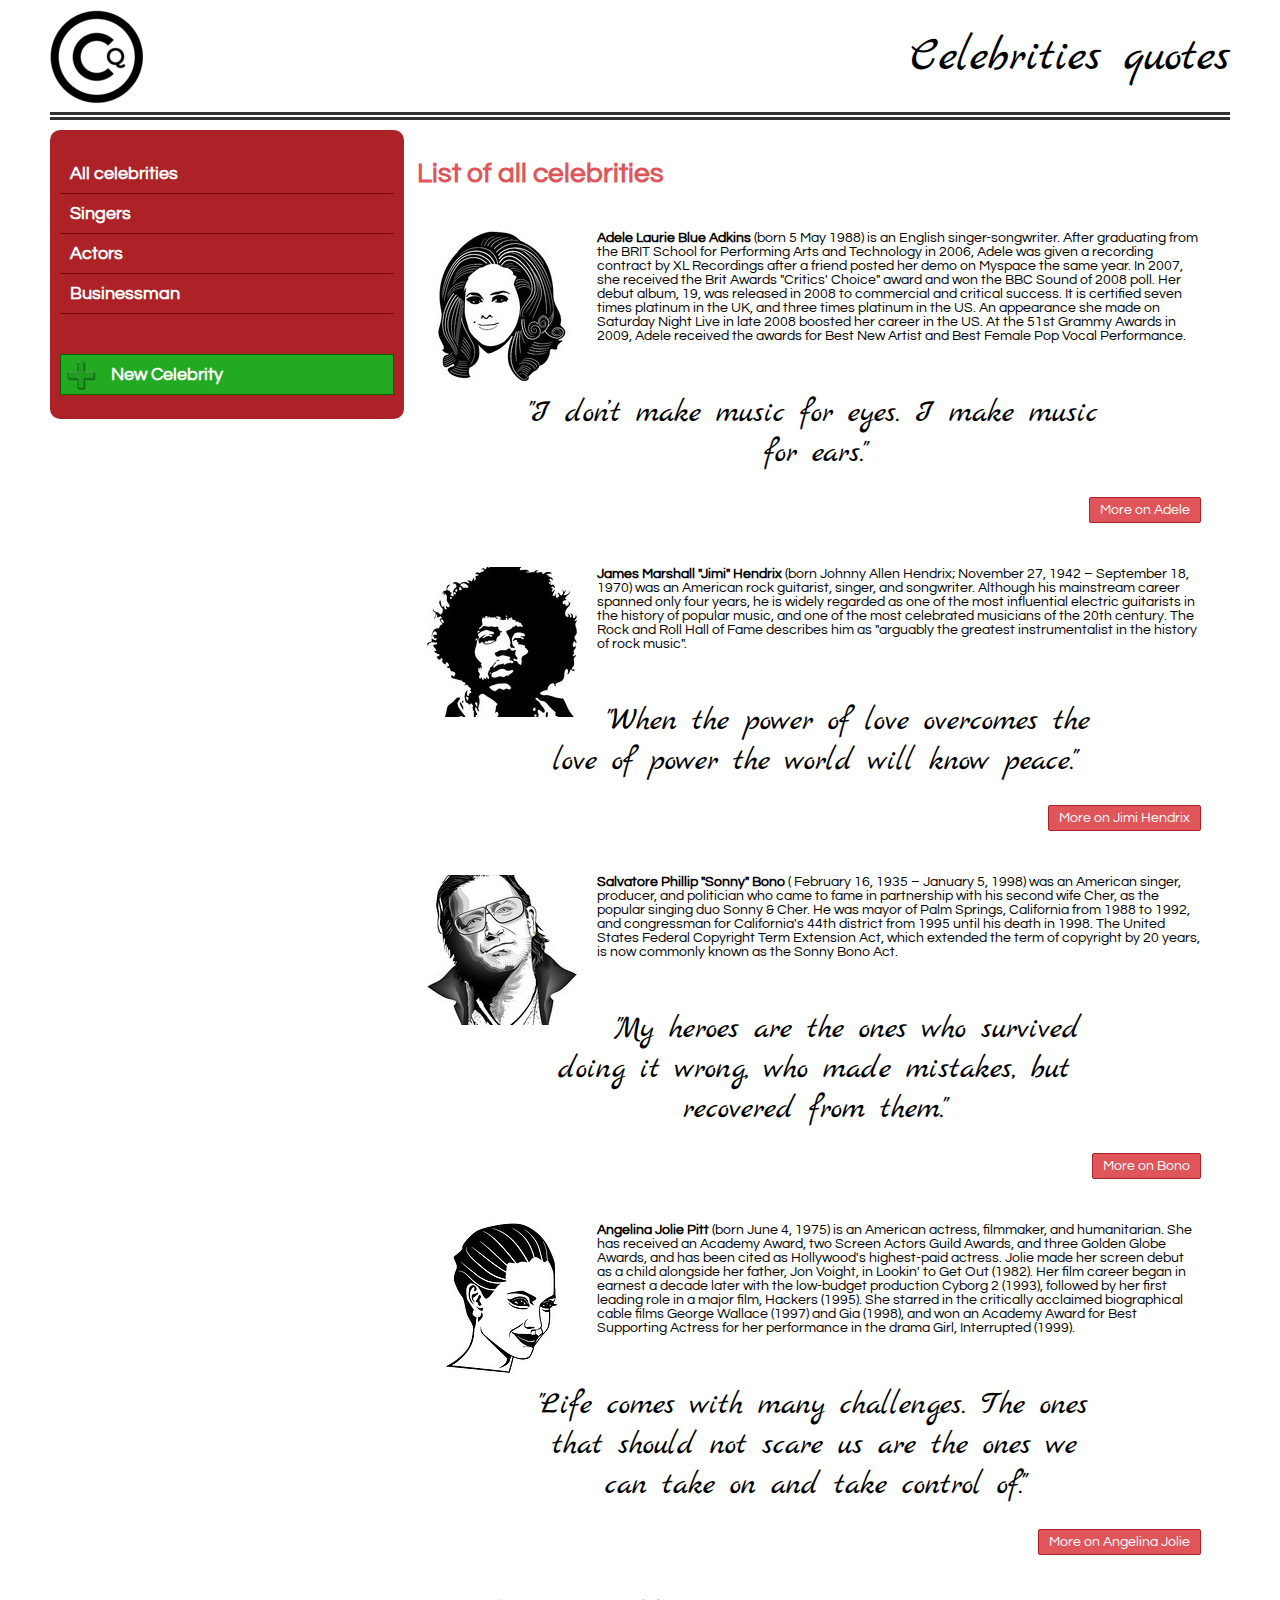
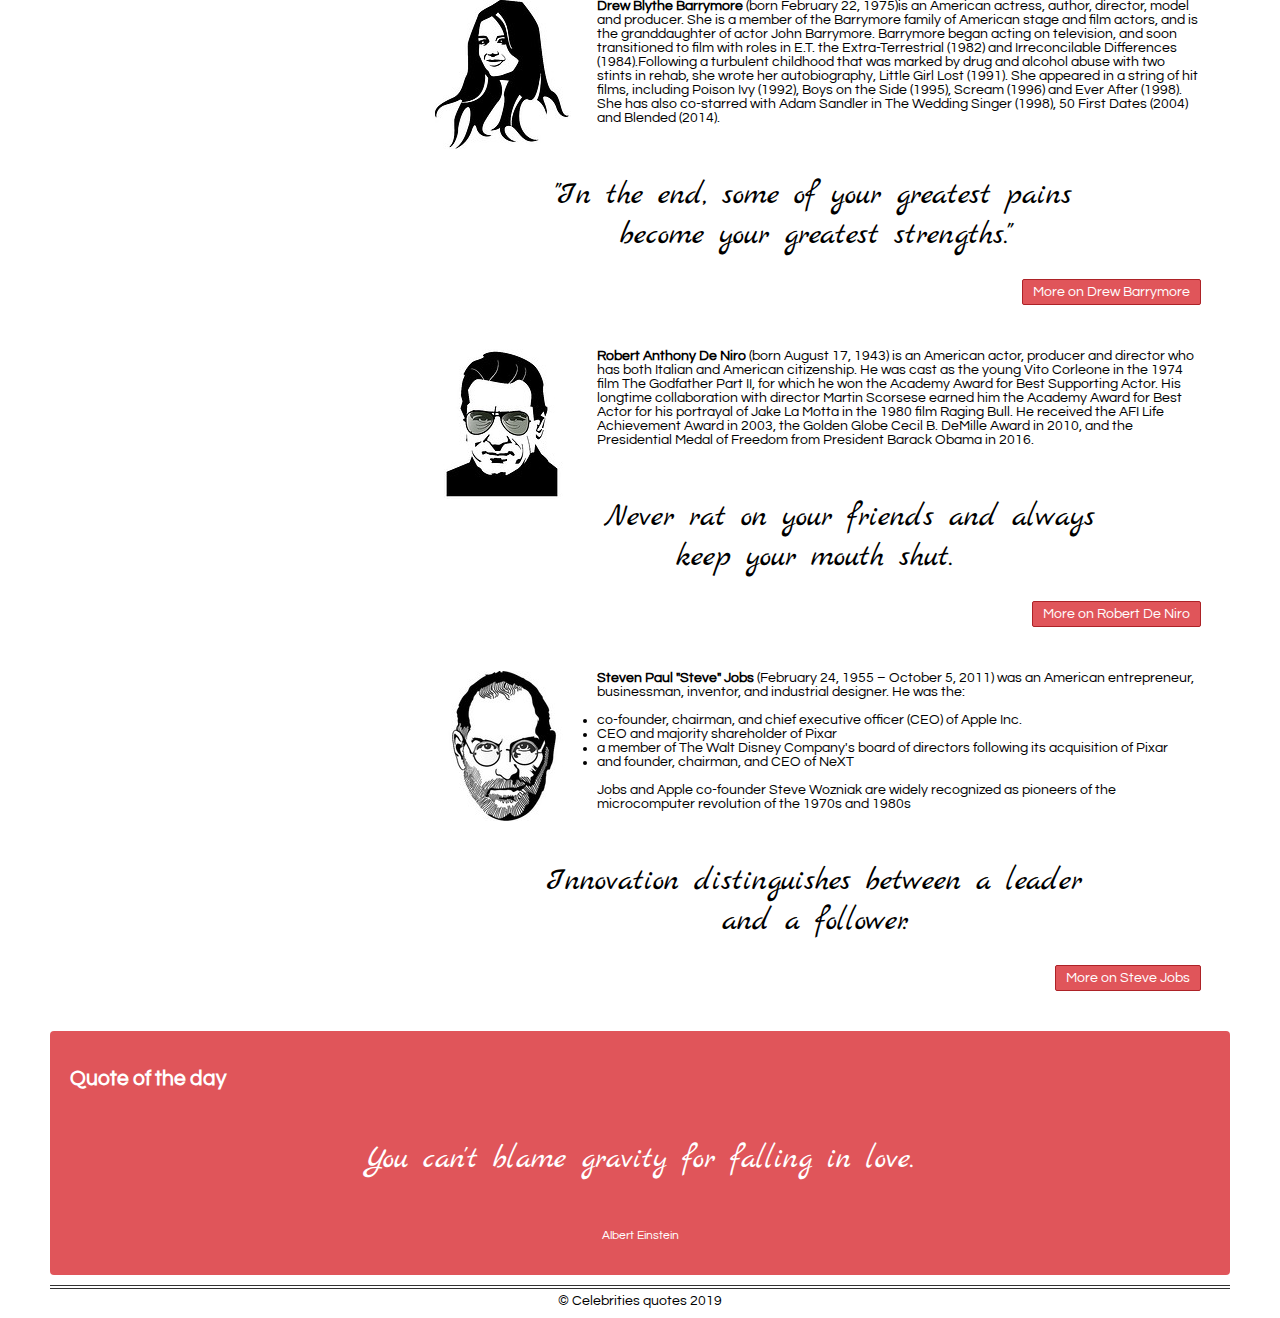
<file: theme/index.html>
<!DOCTYPE html>
<html>

    <head>
        <title>Celebrities quotes</title>
        <meta charset="UTF-8">
        <meta name="viewport" content="width=device-width, initial-scale=1.0">
        <link rel="stylesheet" type="text/css" href="https://fonts.googleapis.com/css?family=Marck+Script|Questrial">
        <link rel="stylesheet" type="text/css" href="assets/css/main.css">
        <link rel="shortcut icon" type="image/x-icon" href="assets/images/favicon.ico">
    </head>

    <body>

        <header>
            <div id="logo">
                <a href="#"><img src="assets/images/logo.png" alt="logo"></a>
            </div>
            <div id="site-title">
                Celebrities quotes
            </div>
        </header>

        <nav>         <!-- ///////A-Z order///////-->
            <ul>
                <li>
                    <a href="#">All celebrities</a>
                </li>
                <li>
                    <a href="#">Singers</a>
                </li>
                <li>
                    <a href="#">Actors</a>
                </li>
                <li>
                    <a href="#">Businessman</a>
                </li>
                <li class="celeb-add-new">
                    <a href="#">New Celebrity</a>
                </li>

            </ul>
        </nav>

        <main>
            <h1>List of all celebrities</h1>
            <article class="celeb">
                <div>
                    <div class="celeb-image">
                        <a href="#">
                            <img src="assets/images/adele.jpg" alt="Adele">
                        </a>
                    </div>

                    <div class="celeb-resume">
                        <p>
                            <strong>Adele Laurie Blue Adkins</strong> (born 5 May 1988) is an English singer-songwriter. 
                            After graduating from the BRIT School for Performing Arts and Technology in 2006,
                            Adele was given a recording contract by XL Recordings after a friend posted her demo on Myspace the same year.
                            In 2007, she received the Brit Awards "Critics' Choice" award and won the BBC Sound of 2008 poll.
                            Her debut album, 19, was released in 2008 to commercial and critical success.
                            It is certified seven times platinum in the UK, and three times platinum in the US.
                            An appearance she made on Saturday Night Live in late 2008 boosted her career in the US. 
                            At the 51st Grammy Awards in 2009, Adele received the awards for Best New Artist and Best Female Pop Vocal Performance.
                        </p>
                    </div>
                </div>
                <div>
                    <blockquote>"I don’t make music for eyes. I make music for ears."</blockquote>
                </div>
                <div class="celeb-link">
                    <a href="#">More on Adele</a>
                </div>
            </article>

            <article class="celeb">
                <div>
                    <div class="celeb-image">
                        <a href="#">
                            <img src="assets/images/jimi.jpg" alt="Jimi Hendrix">
                        </a>
                    </div>

                    <div class="celeb-resume">
                        <p>
                            <strong>James Marshall "Jimi" Hendrix</strong> (born Johnny Allen Hendrix; November 27, 1942 – September 18, 1970)
                            was an American rock guitarist, singer, and songwriter. 
                            Although his mainstream career spanned only four years,
                            he is widely regarded as one of the most influential electric guitarists in the history of popular music,
                            and one of the most celebrated musicians of the 20th century.
                            The Rock and Roll Hall of Fame describes him as "arguably the greatest instrumentalist in the history of rock music".
                        </p>
                    </div>
                </div>
                <div>
                    <blockquote>"When the power of love overcomes the love of power the world will know peace."</blockquote>
                </div>
                <div class="celeb-link">
                    <a href="#">More on Jimi Hendrix</a>
                </div>
            </article>

            <article class="celeb">
                <div>
                    <div class="celeb-image">
                        <a href="#">
                            <img src="assets/images/bono.jpg" alt="Bono">
                        </a>
                    </div>

                    <div class="celeb-resume">
                        <p>
                            <strong>Salvatore Phillip "Sonny" Bono</strong> ( February 16, 1935 – January 5, 1998) 
                            was an American singer, producer, and politician who came to fame in partnership with his second wife Cher, 
                            as the popular singing duo Sonny & Cher. He was mayor of Palm Springs, California from 1988 to 1992, 
                            and congressman for California's 44th district from 1995 until his death in 1998. The United States Federal Copyright Term Extension Act,
                            which extended the term of copyright by 20 years, is now commonly known as the Sonny Bono Act.</p>
                    </div>
                </div>
                <div>
                    <blockquote>"My heroes are the ones who survived doing it wrong, who made mistakes, but recovered from them."</blockquote>
                </div>
                <div class="celeb-link">
                    <a href="#">More on Bono</a>
                </div>
            </article>

            <article class="celeb">
                <div>
                    <div class="celeb-image">
                        <a href="#">
                            <img src="assets/images/jolie.jpg" alt="Angelina Jolie">
                        </a>
                    </div>

                    <div class="celeb-resume">
                        <p>
                            <strong>Angelina Jolie Pitt</strong> (born June 4, 1975) is an American actress, filmmaker, 
                            and humanitarian. She has received an Academy Award, two Screen Actors Guild Awards, 
                            and three Golden Globe Awards, and has been cited as Hollywood's highest-paid actress. 
                            Jolie made her screen debut as a child alongside her father, Jon Voight, in Lookin' to Get Out (1982). 
                            Her film career began in earnest a decade later with the low-budget production Cyborg 2 (1993), 
                            followed by her first leading role in a major film, Hackers (1995). She starred in the critically 
                            acclaimed biographical cable films George Wallace (1997) and Gia (1998), and won an 
                            Academy Award for Best Supporting Actress for her performance in the drama Girl, Interrupted (1999).</p>
                    </div>
                </div>
                <div>
                    <blockquote>"Life comes with many challenges. The ones that should not scare us are the ones we can take on 
                        and take control of."</blockquote>
                </div>
                <div class="celeb-link">
                    <a href="#">More on Angelina Jolie</a>
                </div>
            </article>

            <article class="celeb">
                <div>
                    <div class="celeb-image">
                        <a href="#">
                            <img src="assets/images/drew.jpg" alt="Drew Barrymore">
                        </a>
                    </div>

                    <div class="celeb-resume">
                        <p>
                            <strong>Drew Blythe Barrymore</strong> (born February 22, 1975)is an American actress, author, director, 
                            model and producer. She is a member of the Barrymore family of American stage and film actors, 
                            and is the granddaughter of actor John Barrymore. Barrymore began acting on television, 
                            and soon transitioned to film with roles in E.T. the Extra-Terrestrial (1982)
                            and Irreconcilable Differences (1984).Following a turbulent childhood that was marked by drug and alcohol
                            abuse with two stints in rehab, she wrote her autobiography, Little Girl Lost (1991). 
                            She appeared in a string of hit films, including Poison Ivy (1992), Boys on the Side (1995),
                            Scream (1996) and Ever After (1998). She has also co-starred with Adam Sandler in The Wedding Singer (1998), 
                            50 First Dates (2004) and Blended (2014).</p>
                    </div>
                </div>
                <div>
                    <blockquote>"In the end, some of your greatest pains become your greatest strengths."</blockquote>
                </div>
                <div class="celeb-link">
                    <a href="#">More on Drew Barrymore</a>
                </div>
            </article>

            <article class="celeb">
                <div>
                    <div class="celeb-image">
                        <a href="#">
                            <img src="assets/images/deniro.jpg" alt="Robert De Niro">
                        </a>
                    </div>

                    <div class="celeb-resume">
                        <p>
                            <strong>Robert Anthony De Niro</strong> (born August 17, 1943) is an American actor, producer and director who has both Italian and American citizenship.
                            He was cast as the young Vito Corleone in the 1974 film The Godfather Part II, for which he won the Academy Award for Best Supporting Actor.
                            His longtime collaboration with director Martin Scorsese earned him the Academy Award for Best Actor for his portrayal of Jake La Motta in the 1980 film Raging Bull.
                            He received the AFI Life Achievement Award in 2003, the Golden Globe Cecil B. DeMille Award in 2010, and the Presidential Medal of Freedom from President Barack Obama in 2016.
                        </p>
                    </div>
                </div>
                <div>
                    <blockquote>Never rat on your friends and always keep your mouth shut.</blockquote>
                </div>
                <div class="celeb-link">
                    <a href="#">More on Robert De Niro</a>
                </div>
            </article>

            <article class="celeb">
                <div>
                    <div class="celeb-image">
                        <a href="#">
                            <img src="assets/images/jobs.jpg" alt="Steve Jobs">
                        </a>
                    </div>

                    <div class="celeb-resume">
                        <p>
                            <strong>Steven Paul "Steve" Jobs</strong> (February 24, 1955 – October 5, 2011) was an American entrepreneur, businessman, inventor, and industrial designer.
                            He was the:
                        </p>
                        <ul>
                            <li>co-founder, chairman, and chief executive officer (CEO) of Apple Inc.</li>
                            <li>CEO and majority shareholder of Pixar</li>
                            <li>a member of The Walt Disney Company's board of directors following its acquisition of Pixar</li>
                            <li>and founder, chairman, and CEO of NeXT</li>
                        </ul>
                        <p>Jobs and Apple co-founder Steve Wozniak are widely recognized as pioneers of the microcomputer revolution of the 1970s and 1980s</p>
                    </div>
                </div>
                <div>
                    <blockquote>Innovation distinguishes between a leader and a follower.</blockquote>
                </div>
                <div class="celeb-link">
                    <a href="#">More on Steve Jobs</a>
                </div>
            </article>

        </main>

        <aside>
            <h2>Quote of the day</h2>
            <blockquote>
                You can't blame gravity for falling in love. 
            </blockquote>
            <p><small>Albert Einstein</small></p>
        </aside>

        <footer>
            &copy; Celebrities quotes 2019
        </footer>

    </body>


</html>
</file>
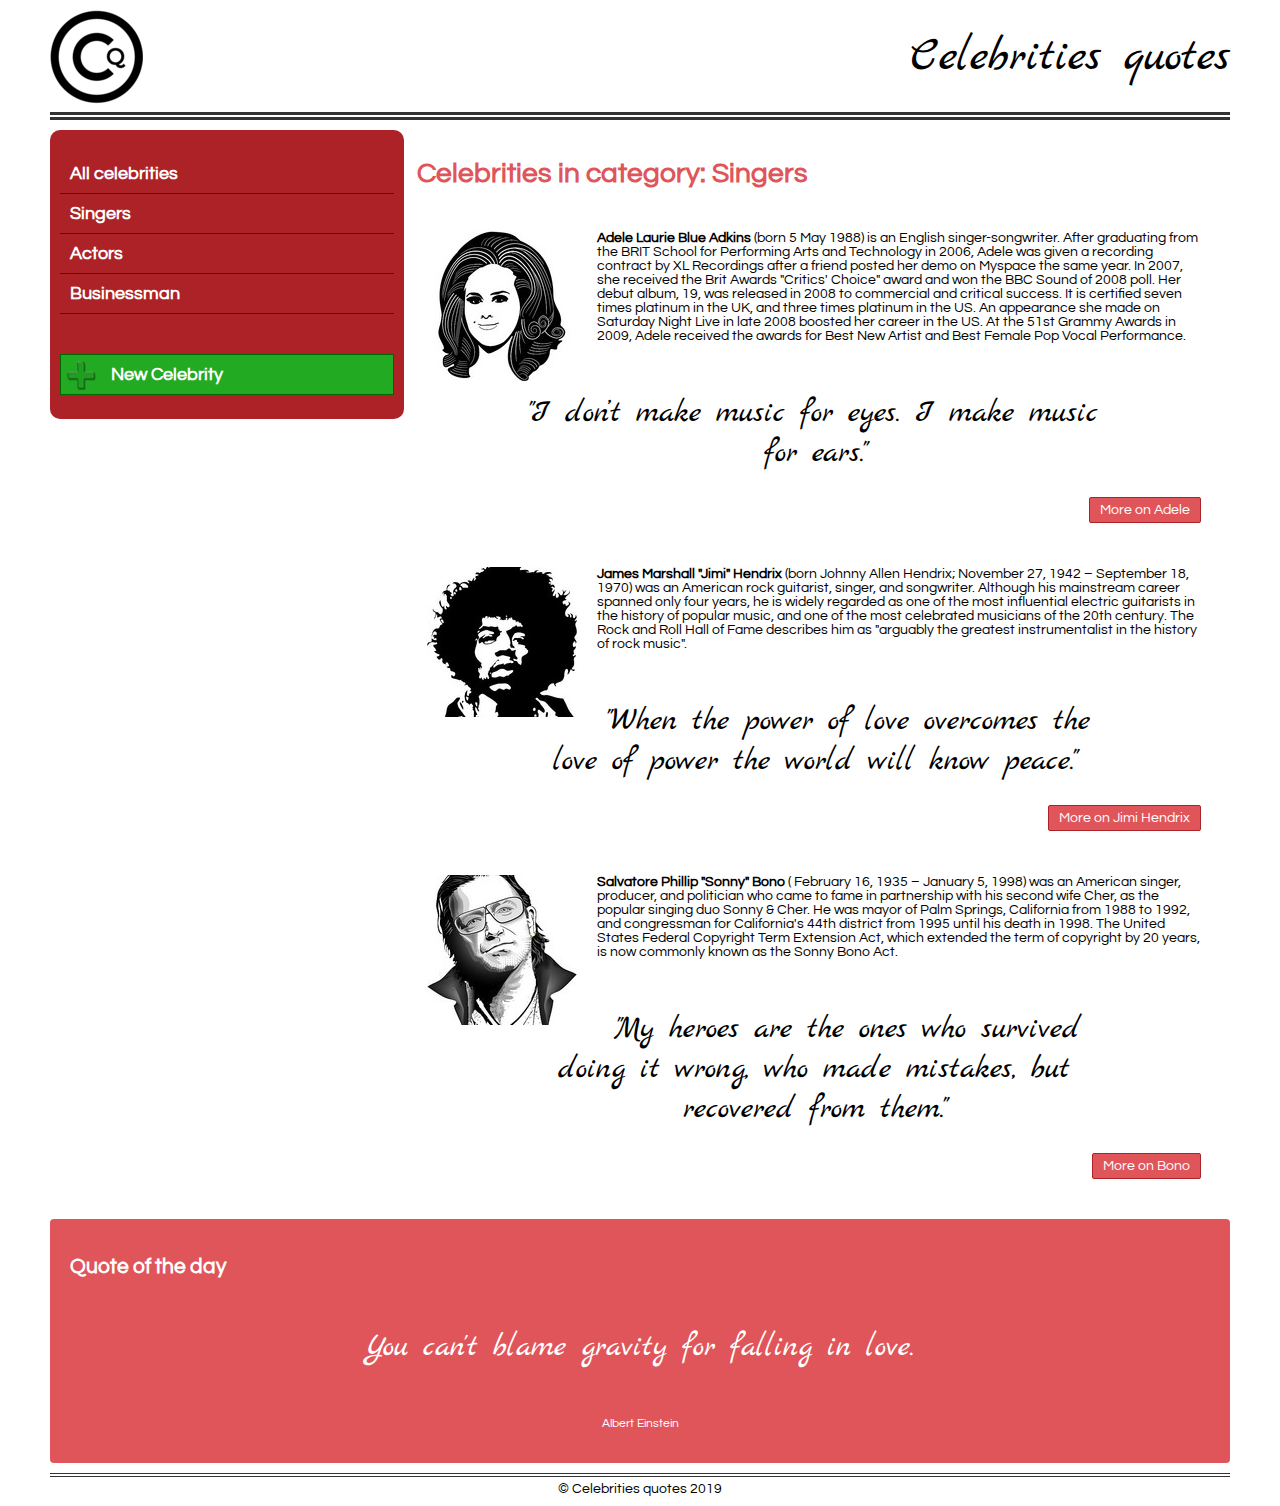
<file: theme/category.html>
<!DOCTYPE html>
<html>

    <head>
        <title>Celebrities quotes</title>
        <meta charset="UTF-8">
        <meta name="viewport" content="width=device-width, initial-scale=1.0">
        <link rel="stylesheet" type="text/css" href="https://fonts.googleapis.com/css?family=Marck+Script|Questrial">
        <link rel="stylesheet" type="text/css" href="assets/css/main.css">
        <link rel="shortcut icon" type="image/x-icon" href="assets/images/favicon.ico">
    </head>

    <body>

        <header>
            <div id="logo">
                <a href="#"><img src="assets/images/logo.png" alt="logo"></a>
            </div>
            <div id="site-title">
                Celebrities quotes
            </div>
        </header>

        <nav>         <!-- ///////A-Z order///////-->
            <ul>
                <li>
                    <a href="#">All celebrities</a>
                </li>
                <li>
                    <a href="#">Singers</a>
                </li>
                <li>
                    <a href="#">Actors</a>
                </li>
                <li>
                    <a href="#">Businessman</a>
                </li>
                <li class="celeb-add-new">
                    <a href="#">New Celebrity</a>
                </li>

            </ul>
        </nav>

        <main>
            <h1>Celebrities in category: Singers</h1>
            <article class="celeb">
                <div>
                    <div class="celeb-image">
                        <a href="#">
                            <img src="assets/images/adele.jpg" alt="Adele">
                        </a>
                    </div>

                    <div class="celeb-resume">
                        <p>
                            <strong>Adele Laurie Blue Adkins</strong> (born 5 May 1988) is an English singer-songwriter. 
                            After graduating from the BRIT School for Performing Arts and Technology in 2006,
                            Adele was given a recording contract by XL Recordings after a friend posted her demo on Myspace the same year.
                            In 2007, she received the Brit Awards "Critics' Choice" award and won the BBC Sound of 2008 poll.
                            Her debut album, 19, was released in 2008 to commercial and critical success.
                            It is certified seven times platinum in the UK, and three times platinum in the US.
                            An appearance she made on Saturday Night Live in late 2008 boosted her career in the US. 
                            At the 51st Grammy Awards in 2009, Adele received the awards for Best New Artist and Best Female Pop Vocal Performance.
                        </p>
                    </div>
                </div>
                <div>
                    <blockquote>"I don’t make music for eyes. I make music for ears."</blockquote>
                </div>
                <div class="celeb-link">
                    <a href="#">More on Adele</a>
                </div>
            </article>

            <article class="celeb">
                <div>
                    <div class="celeb-image">
                        <a href="#">
                            <img src="assets/images/jimi.jpg" alt="Jimi Hendrix">
                        </a>
                    </div>

                    <div class="celeb-resume">
                        <p>
                            <strong>James Marshall "Jimi" Hendrix</strong> (born Johnny Allen Hendrix; November 27, 1942 – September 18, 1970)
                            was an American rock guitarist, singer, and songwriter. 
                            Although his mainstream career spanned only four years,
                            he is widely regarded as one of the most influential electric guitarists in the history of popular music,
                            and one of the most celebrated musicians of the 20th century.
                            The Rock and Roll Hall of Fame describes him as "arguably the greatest instrumentalist in the history of rock music".
                        </p>
                    </div>
                </div>
                <div>
                    <blockquote>"When the power of love overcomes the love of power the world will know peace."</blockquote>
                </div>
                <div class="celeb-link">
                    <a href="#">More on Jimi Hendrix</a>
                </div>
            </article>

            <article class="celeb">
                <div>
                    <div class="celeb-image">
                        <a href="#">
                            <img src="assets/images/bono.jpg" alt="Bono">
                        </a>
                    </div>

                    <div class="celeb-resume">
                        <p>
                            <strong>Salvatore Phillip "Sonny" Bono</strong> ( February 16, 1935 – January 5, 1998) 
                            was an American singer, producer, and politician who came to fame in partnership with his second wife Cher, 
                            as the popular singing duo Sonny & Cher. He was mayor of Palm Springs, California from 1988 to 1992, 
                            and congressman for California's 44th district from 1995 until his death in 1998. The United States Federal Copyright Term Extension Act,
                            which extended the term of copyright by 20 years, is now commonly known as the Sonny Bono Act.</p>
                    </div>
                </div>
                <div>
                    <blockquote>"My heroes are the ones who survived doing it wrong, who made mistakes, but recovered from them."</blockquote>
                </div>
                <div class="celeb-link">
                    <a href="#">More on Bono</a>
                </div>
            </article>

        </main>

        <aside>
            <h2>Quote of the day</h2>
            <blockquote>
                You can't blame gravity for falling in love. 
            </blockquote>
            <p><small>Albert Einstein</small></p>
        </aside>

        <footer>
            &copy; Celebrities quotes 2019
        </footer>

    </body>


</html>
</file>
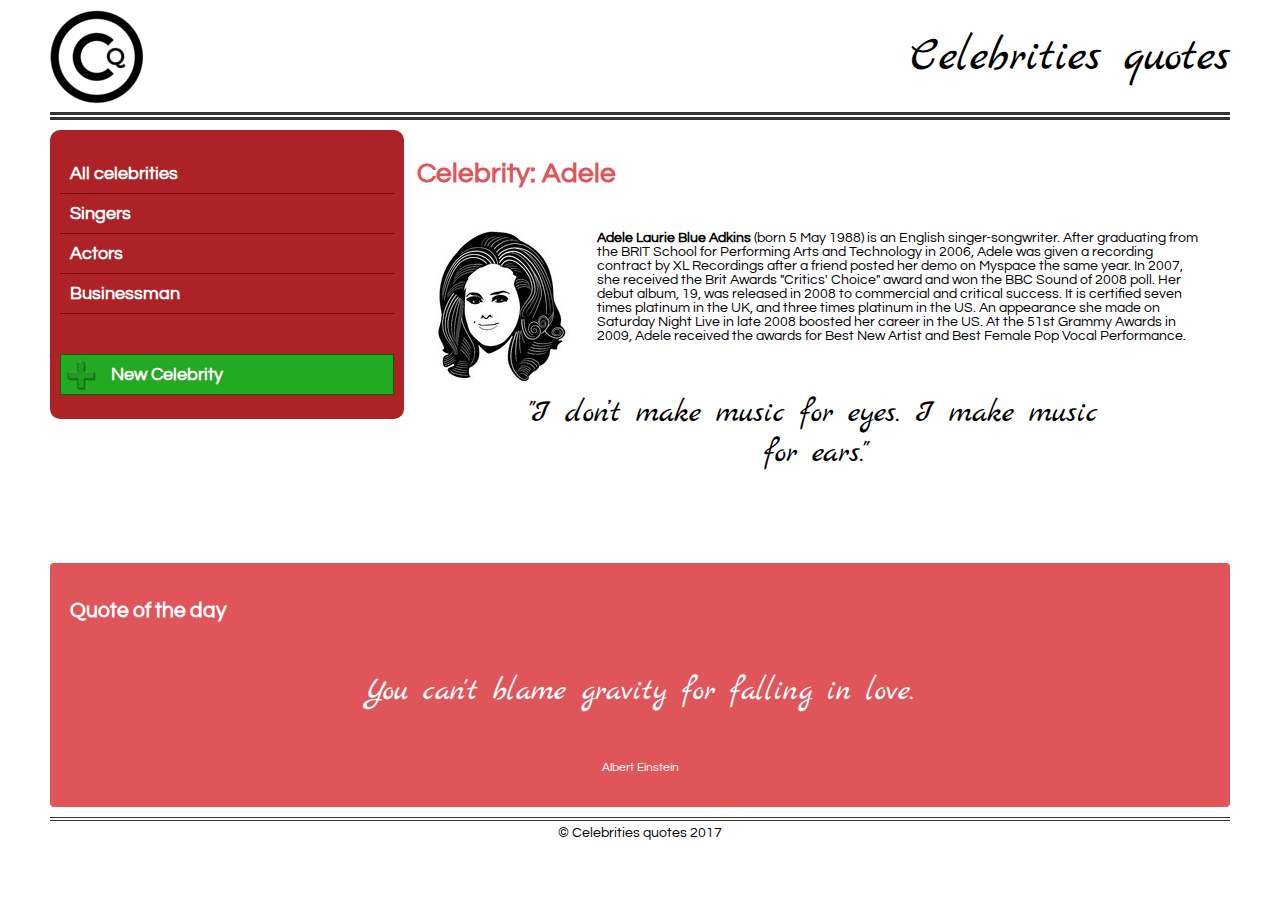
<file: theme/celebrity.html>
<!DOCTYPE html>
<html>

    <head>
        <title>Celebrities quotes</title>
        <meta charset="UTF-8">
        <meta name="viewport" content="width=device-width, initial-scale=1.0">
        <link rel="stylesheet" type="text/css" href="https://fonts.googleapis.com/css?family=Marck+Script|Questrial">
        <link rel="stylesheet" type="text/css" href="assets/css/main.css">
        <link rel="shortcut icon" type="image/x-icon" href="assets/images/favicon.ico">
    </head>

    <body>

        <header>
            <div id="logo">
                <a href="#"><img src="assets/images/logo.png" alt="logo"></a>
            </div>
            <div id="site-title">
                Celebrities quotes
            </div>
        </header>

        <nav>         <!-- ///////A-Z order///////-->
            <ul>
                <li>
                    <a href="#">All celebrities</a>
                </li>
                <li>
                    <a href="#">Singers</a>
                </li>
                <li>
                    <a href="#">Actors</a>
                </li>
                <li>
                    <a href="#">Businessman</a>
                </li>
                <li class="celeb-add-new">
                    <a href="#">New Celebrity</a>
                </li>

            </ul>
        </nav>

        <main>
            <h1>Celebrity: Adele</h1>
            <article class="celeb">
                <div>
                    <div class="celeb-image">
                        <a href="#">
                            <img src="assets/images/adele.jpg" alt="Adele">
                        </a>
                    </div>

                    <div class="celeb-resume">
                        <p>
                            <strong>Adele Laurie Blue Adkins</strong> (born 5 May 1988) is an English singer-songwriter. 
                            After graduating from the BRIT School for Performing Arts and Technology in 2006,
                            Adele was given a recording contract by XL Recordings after a friend posted her demo on Myspace the same year.
                            In 2007, she received the Brit Awards "Critics' Choice" award and won the BBC Sound of 2008 poll.
                            Her debut album, 19, was released in 2008 to commercial and critical success.
                            It is certified seven times platinum in the UK, and three times platinum in the US.
                            An appearance she made on Saturday Night Live in late 2008 boosted her career in the US. 
                            At the 51st Grammy Awards in 2009, Adele received the awards for Best New Artist and Best Female Pop Vocal Performance.
                        </p>
                    </div>
                </div>
                <div>
                    <blockquote>"I don’t make music for eyes. I make music for ears."</blockquote>
                </div>
            </article>

        </main>

        <aside>
            <h2>Quote of the day</h2>
            <blockquote>
                You can't blame gravity for falling in love. 
            </blockquote>
            <p><small>Albert Einstein</small></p>
        </aside>

        <footer>
            &copy; Celebrities quotes 2017
        </footer>

    </body>


</html>
</file>
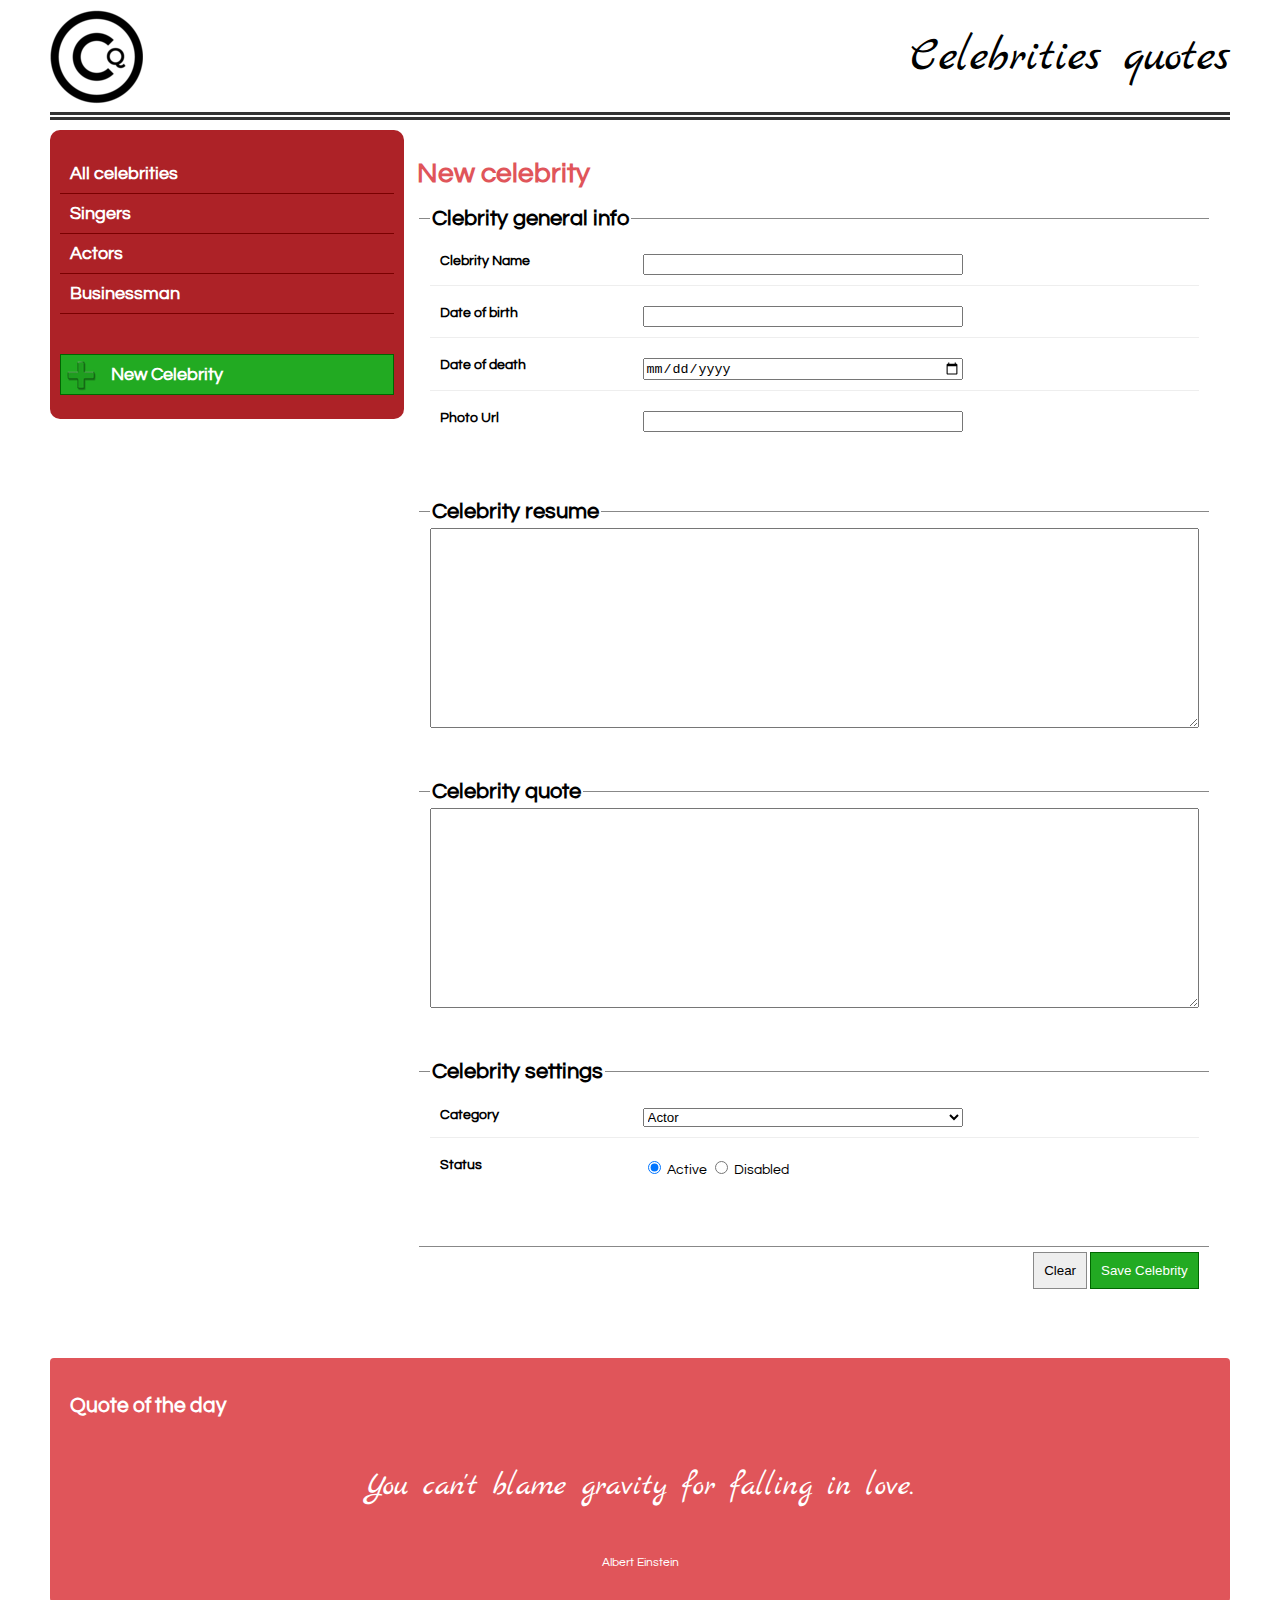
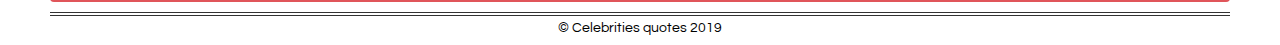
<file: theme/new-celeb.html>
<!DOCTYPE html>
<html>
    <head>
        <title>Celebrities quotes</title>
        <meta charset="UTF-8">
        <meta name="viewport" content="width=device-width, initial-scale=1.0">
        <link rel="stylesheet" type="text/css" href="https://fonts.googleapis.com/css?family=Marck+Script|Questrial">
        <link rel="stylesheet" type="text/css" href="assets/css/main.css"> 
        <link rel="stylesheet" type="text/css" href="assets/css/form.css">
    </head>

    <body>

        <header>
            <div id="logo">
                <a href="#"><img src="assets/images/logo.png" alt="logo"></a>
            </div>
            <div id="site-title">
                Celebrities quotes
            </div>
        </header>

        <nav>         <!-- ///////A-Z order///////-->
            <ul>
                <li>
                    <a href="#">All celebrities</a>
                </li>
                <li>
                    <a href="#">Singers</a>
                </li>
                <li>
                    <a href="#">Actors</a>
                </li>
                <li>
                    <a href="#">Businessman</a>
                </li>
                <li class="celeb-add-new">
                    <a href="#">New Celebrity</a>
                </li>

            </ul>
        </nav>

        <main>
            <h1>New celebrity</h1>

            <form id="new-celeb-form" action="">

                <fieldset>
                    <legend>Clebrity general info</legend>
                    <div class="input-group">
                        <label>Clebrity Name</label>
                        <input type="text" name="celebrity_name" value="" required="required">
                        <!-- Ovde teba da se stavi obicno tekstualno polje pod nazivom "celebrity_name" koje je obavezno!!! -->
                    </div>
                    
                    <div class="input-group">
                        <label>Date of birth</label>
                        <input type="text" name="celebrity_date_of_birth" value="" required="required">
                        <!-- Ovde teba da se stavi obicno tekstualno polje pod nazivom "celebrty_date_of_birth" koje je obavezno!!! -->
                    </div>
                    
                    <div class="input-group">
                        <label>Date of death</label>
                        <input type="date" name="celebrty_date_of_death" value="">
                        <!-- Ovde teba da se stavi tekstualno polje  za unos datuma pod nazivom "celebrty_date_of_death" koje nije obavezno!!!
                             STETA SAMO STO U FIREFOX-U NIJE PODRZAN OVAJ TYPE DOK U CHROME-U IZGLEDA SUPER.-->
                    </div>
                    
                    <div class="input-group">
                        <label>Photo Url</label>
                        <input type="url" name="celebrity_photo_url" value="">
                        <!-- Ovde teba da se stavi tekstualno polje za unos url-a pod nazivom "celebrty_photo_url" koje nije obavezno!!! -->
                    </div>
                </fieldset>

                <fieldset>
                    <legend>Celebrity resume</legend>

                    <textarea name="celebrity_resume" cols="50" rows="10" required="required"></textarea>
                    <!-- Ovde teba da se stavi tekstualno polje veceg teksta u vise linija pod nazivom "celebrity_resume" koje je obavezno!!! -->
                </fieldset>

                <fieldset>
                    <legend>Celebrity quote</legend>

                    <textarea name="celebrity_quote" cols="50" rows="2" required="required"></textarea>
                    <!-- Ovde teba da se stavi tekstualno polje veceg teksta u vise linija pod nazivom "celebrity_quote" koje je obavezno!!! -->
                </fieldset>

                <fieldset>
                    <legend>Celebrity settings</legend>
                    <div class="input-group">
                        <label>Category</label>

                        <select name="celebrity_category">
                            <option value="singer">Singer</option>
                            <option value="businessman">Businessman</option>
                            <option value="politician">Politician</option>
                            <option value="actor" selected>Actor</option>
                        </select>
                    </div>
                    <div class="input-group">
                        <label>Status</label>
                        <div class="inline-options">

                            <input type="radio" name="celebrity_status" value="active" id="act" checked> <label for="act">Active</label>
                            <input type="radio" name="celebrity_status" value="disabled" id="dis"> <label for="dis">Disabled</label>
                        </div>
                    </div>
                </fieldset>

                <fieldset class="form-footer">
                    <button type="reset">Clear</button>
                    <button type="submit">Save Celebrity</button>
                </fieldset>

            </form>

        </main>

        <aside>
            <h2>Quote of the day</h2>
            <blockquote>
                You can't blame gravity for falling in love. 
            </blockquote>
            <p><small>Albert Einstein</small></p>
        </aside>

        <footer>
            &copy; Celebrities quotes 2019
        </footer>

    </body>


</html>
</file>
<file: theme/assets/css/main.css>
* {box-sizing: border-box;}

body {
    width: 1200px;
    font-family: 'Questrial', sans-serif;
    margin: 0px auto;
    padding: 10px;
    font-size: 14px;
}

blockquote {
    font-family: 'Marck Script', cursive;
    font-size: 32px;
    padding: 20px;
    text-align: center;
    margin: 30px 80px;
}

h1, h2, h3, h4, h5, h6 {
    color: #e0555a;
}

header {
    margin-bottom: 10px;
    padding-bottom: 5px;
    border-bottom: 8px double #333;
    position: relative;
}

#logo, #site-title {
    display: inline-block;
}

#site-title {
    position: absolute ;
    right: 0px;
    padding-top: 18px;
    font: 48px 'Marck Script', cursive;
}

nav, main {
    display: inline-block;
}

nav {
    width: 30%;
    background-color: #ad2227;
    border-radius: 10px;
    padding: 10px;
    vertical-align: top;
}

main {
    width: 69%;
    padding: 10px;
}

aside {
    background-color: #e0555a;
    color: white;
    margin-top: 10px;
    padding: 20px;
    border-radius: 4px;
}

aside h2 {
    color: white;
}

small {
    display: block;
    text-align: center;
}

footer {
    border-top: 4px double #333;
    padding-top: 5px;
    text-align: center;
    margin-top: 10px;
}

nav ul {
    padding: 0px;
    list-style: none;
}

nav a {
    display: block;
    font-weight: bold;
    color: white;
    font-size: 18px;
    text-decoration: none;
    padding: 10px;
    border-bottom: 1px solid #7a0000;
}

nav li li a {
    font-size: 14px;
    background-color: #fa6f74;
}

nav a:hover {
    background-color: #e0555a;
}

article.celeb {
    padding: 10px;
    margin-top: 10px;
    margin-bottom: 10px;
}

article.celeb:hover {
    background-color: #eee;
    box-shadow: 0px 0px 2px 2px #bbb;
}

article.celeb div.celeb-image {
    float: left;
    margin-right: 20px;
}

article.celeb {
    position: relative;
}

article.celeb div.celeb-link a {
    display: inline-block;
    position: absolute;
    right: 10px;
    bottom: 10px;
    border: 1px solid #ad2227;
    border-radius: 2px;
    padding: 5px 10px 5px 10px;
    background-color: #e0555a;
    color: white;
    text-decoration: none;
}

li.celeb-add-new {
    padding-top: 40px;
}

.celeb-add-new a {
    border: 1px solid #006600;
    background-color: #22aa22;
    background-image: url("img/plus-icon.png");
    background-repeat: no-repeat;
    background-position: 4px 4px;
    padding-left: 50px;
}

.celeb-add-new a:hover {
    background-color: #77dd77;
}

@media(max-width: 1200px) {

    html, body {
        width: 100%;
    }
} 

@media(max-width: 800px) {

    nav, main {
        display: block;
        width: 100%;
    }
}

@media(max-width: 480px) {

    div.celeb-image {
        display: block;
        width: 100%;
        text-align: center;
    }

    div.celeb-resume {
        display: block;
        width: 100%;
        text-align: left;
    }
    
    body div.celeb-link a {
        text-align: center;
        font-size: 18px;
        left: 10px;
        
    }

    blockquote {
        margin: 30px 15px;
    }

    #site-title {
        text-align: right;
        text-indent: 150px;
        padding-top: 0px;
    }
    
}
</file>
<file: theme/assets/css/form.css>
fieldset {
    margin-bottom: 40px;
    border-top: 1px solid #888;
    border-right: 0;
    border-bottom: 0;
    border-left: 0;
}

legend {
    font-size: 22px;
    font-weight: bold;
}

textarea {
    width: 100%;
    min-height: 200px;
}

.input-group {
    margin-top: 10px;
    margin-bottom: 10px;
    padding: 10px;
    border-bottom: 1px solid #eee;
}

.input-group:last-of-type {
    border-bottom: 0;
}

.input-group > label {
    font-weight: bold;
    width: 200px;
    display: inline-block;
    vertical-align: top;
}

input[type="text"], input[type="url"], input[type="email"], input[type="date"], .input-group > select {
    min-width: 320px;
}

.input-group > .inline-options, .input-group > .block-options {
    display: inline-block;
}

.inline-options > label {
    display: inline-block;
    vertical-align: middle;
}

.block-options > label {
    display: block;
    vertical-align: middle;
}

.form-footer {
    text-align: right;
}

.form-footer > button[type="submit"] {
    padding: 10px;
    border: 1px solid #006600;
    background-color: #22aa22;
    color: white;
}

.form-footer > button[type="reset"] {
    padding: 10px;
    border: 1px solid #888;
    background-color: #eee;
}

@media (max-width: 420px) {

    input[type="text"], input[type="url"], input[type="email"], input[type="date"], .input-group > select {
        width: 100%;
        min-width: 0;
    }

    .input-group > .inline-options, .input-group > .block-options {
        display: block;
    }
}
</file>
